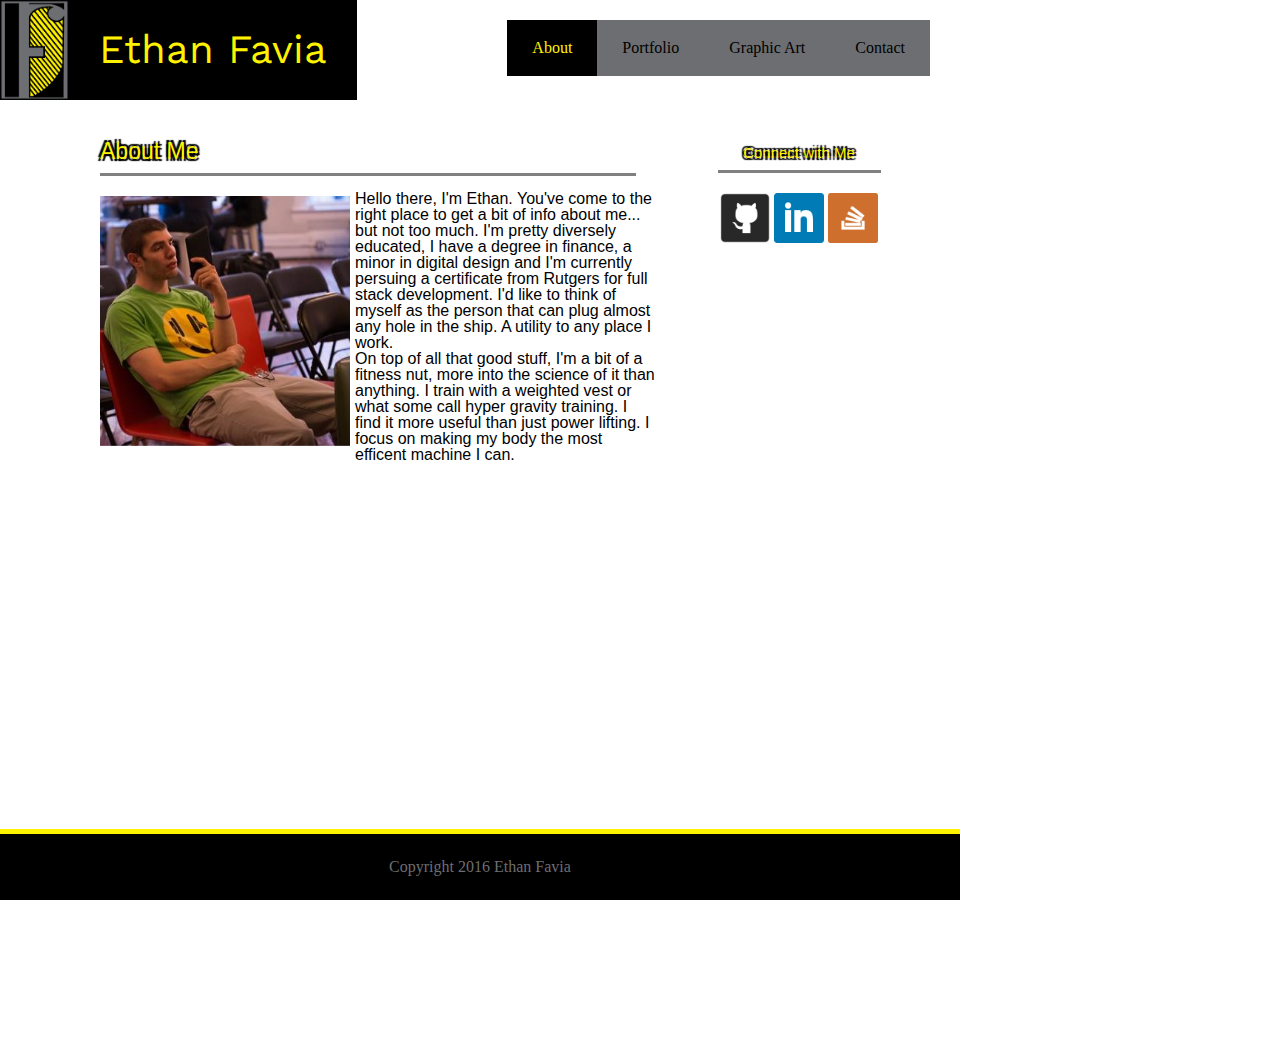
<file: assignment1/index.html>
<!DOCTYPE html>
<html>
<head>
	<title> Ethan's Portfolio </title>
		<meta name="viewport" content="width=device-width, initial-scale=1.0">
		<link href ="assets/css/reset.css" rel="stylesheet" type="text/css">
		<link href='https://fonts.googleapis.com/css?family=Work+Sans' rel='stylesheet' type='text/css'>
		<link href="assets/css/style.css" rel="stylesheet" type="text/css"> 
</head>
<body>
	<div class="overlord">
		<header>
			<img src="assets/images/namelogo.png" alt="namelogo"/>
			<h1 class="h1name"> Ethan Favia </h1>
			<div class = "navBar">
				<ul class="navlist">
					<li class="navitem active"><a href="index.html"> About </a> </li>
					<li class="navitem"><a href="portfolio.html">Portfolio</a></li>
					<li class="navitem"><a href="graphicart.html">Graphic Art</a></li>
					<li class="navitem"><a href="contact.html">Contact</a></li>
				</ul>
			</div>
		</header>
		<div class="container">
			<div class="aboutme">
				<h2> About Me</h2>
				<div class="greybar">
				<p>
				</p>
				</div>
				<img class= "biopic" src="assets/images/biopicture.jpg"  ALIGN=left alt="This was a picture of me"/>
				<p> Hello there, I'm Ethan. You've come to the right place to get a bit of info about me... but not too much. I'm pretty diversely educated, I have a degree in finance, a minor in digital design and I'm currently persuing a certificate from Rutgers for full stack development. I'd like to think of myself as the person that can plug almost any hole in the ship. A utility to any place I work.  </p>
				<p>On top of all that good stuff, I'm a bit of a fitness nut, more into the science of it than anything. I train with a weighted vest or what some call hyper gravity training. I find it more useful than just power lifting. I focus on making my body the most efficent machine I can. </p>
				</div>
			<div class="connect">
				<h3> Connect with Me </h3>
				<div class="greybar2">
				<p></p>
				</div>
				<a href="https://github.com/SunnyE" target="_blank"><img src="assets/images/github.png" alt="Github"/></a>
				<a href="https://www.linkedin.com/in/ethanfavia" target="_blank"><img src="assets/images/linkedin.png" alt="linkedin"/></a>
				<a href="http://stackoverflow.com/users/6301462/sunnye" target="_blank"/><img src="assets/images/stackoverflow.png" alt="stackoverflow"/></a>
			</div>
	</div>
	<footer>
		<h6> Copyright 2016 Ethan Favia </h6>
	</footer>
	</div>
</body>
</html>
</file>
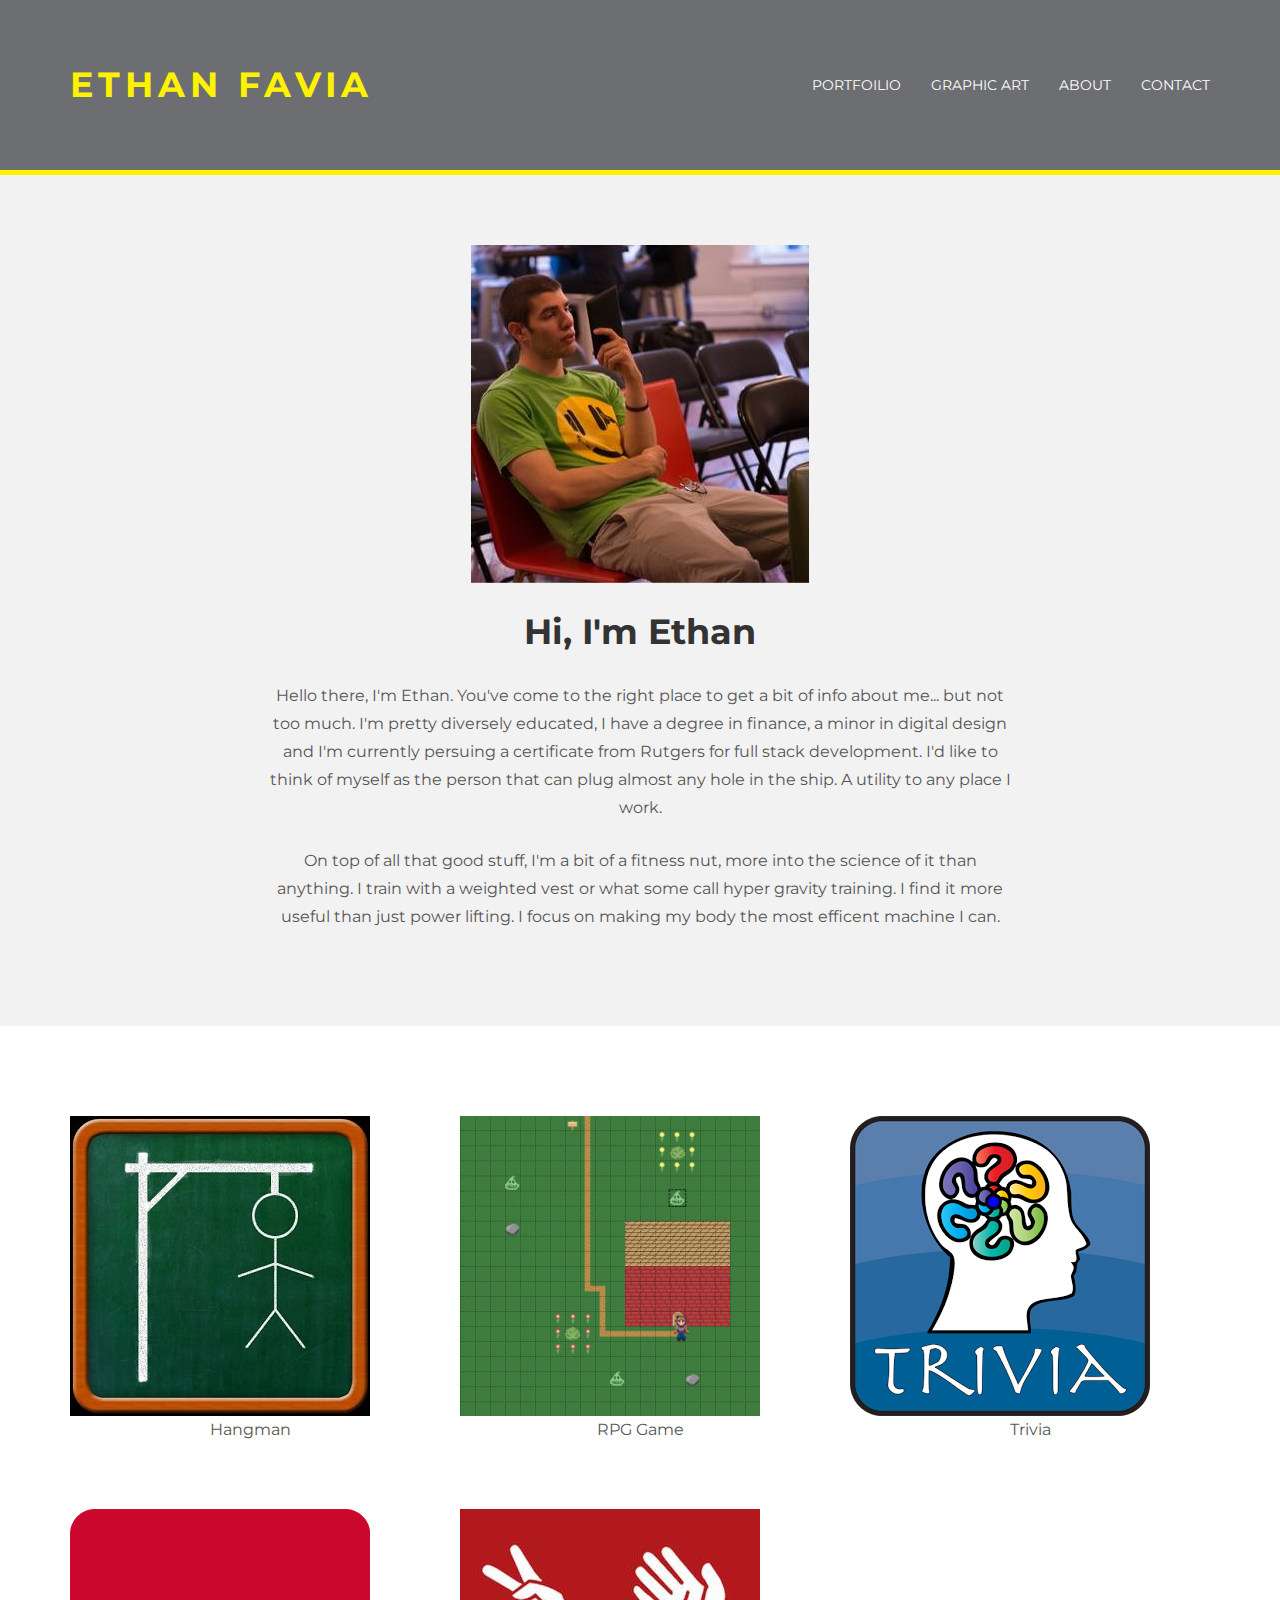
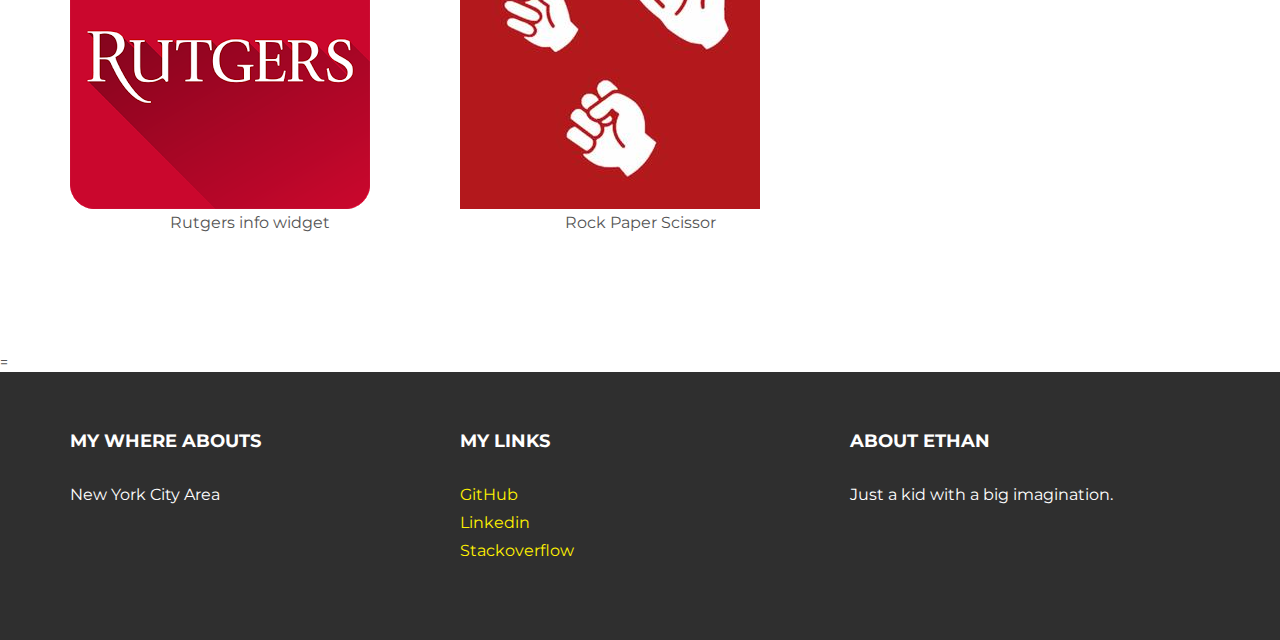
<file: assignment2/index.html>
<!DOCTYPE html>
<html lang="en">
  <head>
    <meta charset="utf-8">
    <meta http-equiv="X-UA-Compatible" content="IE=edge">
    <meta name="viewport" content="width=device-width, initial-scale=1.0">
    <meta name="description" content="">
    <meta name="author" content="">
    <link rel="shortcut icon" href="../../docs-assets/ico/favicon.png">

    <title>Ethan Favia's Portfolio</title>

    <!-- Bootstrap core CSS -->
    <link href="assets/css/bootstrap.css" rel="stylesheet">


    <!-- Custom styles for this template -->
    <link href="assets/css/main.css" rel="stylesheet">
    <link href="assets/css/style.css" rel="stylesheet">
    <script src="https://code.jquery.com/jquery-1.10.2.min.js"></script>
    <script src="assets/js/hover.zoom.js"></script>
    <script src="assets/js/hover.zoom.conf.js"></script>
  </head>

  <body>

    <!-- Static navbar -->
    <div class="navbar navbar-inverse navbar-static-top">
      <div class="container">
        <div class="navbar-header">
          <button type="button" class="navbar-toggle" data-toggle="collapse" data-target=".navbar-collapse">
            <span class="icon-bar"></span>
            <span class="icon-bar"></span>
            <span class="icon-bar"></span>
          </button>
          <a class="navbar-brand" href="index.html">Ethan Favia</a>
        </div>
        <div class="navbar-collapse collapse">
          <ul class="nav navbar-nav navbar-right">
            <li><a href="portfolio.html">Portfoilio</a></li>
            <li><a href="graphicart.html">Graphic Art</a></li>
            <li><a href="index.html">About</a></li>
            <li><a href="contact.html">Contact</a></li>
          </ul>
        </div><!--/.nav-collapse -->
      </div>
    </div>

	<!-- +++++ Welcome Section +++++ -->
	<div id="ww">
	    <div class="container">
			<div class="row">
				<div class="col-lg-8 col-lg-offset-2 centered">
					<img src="assets/img/ethan.jpg" alt="Ethan">
					<h1>Hi, I'm Ethan</h1>
					<p>Hello there, I'm Ethan. You've come to the right place to get a bit of info about me... but not too much. I'm pretty diversely educated, I have a degree in finance, a minor in digital design and I'm currently persuing a certificate from Rutgers for full stack development. I'd like to think of myself as the person that can plug almost any hole in the ship. A utility to any place I work.</p>
					<p>On top of all that good stuff, I'm a bit of a fitness nut, more into the science of it than anything. I train with a weighted vest or what some call hyper gravity training. I find it more useful than just power lifting. I focus on making my body the most efficent machine I can.</p>
				
				</div><!-- /col-lg-8 -->
			</div><!-- /row -->
	    </div> <!-- /container -->
	</div><!-- /ww -->
	
	
	<div class="container pt">
		<div class="row mt centered">	
			<div class="col-lg-4">
				<img class="img-responsive" src="assets/img/portfolio/hangman.jpg" alt="hangman" />
				<p>Hangman</p>
			</div>
			<div class="col-lg-4">
				<img class="img-responsive" src="assets/img/portfolio/rpg.png" alt="rpg" /></a>
				<p>RPG Game</p>
			</div>
			<div class="col-lg-4">
				<img class="img-responsive" src="assets/img/portfolio/trivia.png" alt="Trivia" />
				<p>Trivia</p>
			</div>
		</div><!-- /row -->
		<div class="row mt centered">	
			<div class="col-lg-4">
				<img class="img-responsive" src="assets/img/portfolio/rutgers.png" alt="Rutgers" />
				<p>Rutgers info widget</p>
			</div>
			<div class="col-lg-4">
				<img class="img-responsive" src="assets/img/portfolio/RPS.jpg" alt="rock paper scissors" />
				<p>Rock Paper Scissor</p>
			</div>
		</div><!-- /row -->
	</div><!-- /container -->
	
	
=
	
	<div id="footer">
		<div class="container">
			<div class="row">
				<div class="col-lg-4">
					<h4>My where abouts</h4>
					<p> New York City Area</p>
				</div>
				
				<div class="col-lg-4">
					<h4>My Links</h4>
					<p>
						<a href="https://github.com/SunnyE" target="_blank">GitHub</a><br/>
						<a href="https://www.linkedin.com/in/ethanfavia" target="_blank">Linkedin</a><br/>
						<a href="http://stackoverflow.com/users/6301462/sunnye" target="_blank">Stackoverflow</a>
					</p>
				</div><!-- /col-lg-4 -->
				
				<div class="col-lg-4">
					<h4>About Ethan</h4>
					<p> Just a kid with a big imagination.</p>
				</div><!-- /col-lg-4 -->
			
			</div>
		
		</div>
	</div>
	
    <script src="assets/js/bootstrap.min.js"></script>
  </body>
</html>
</file>
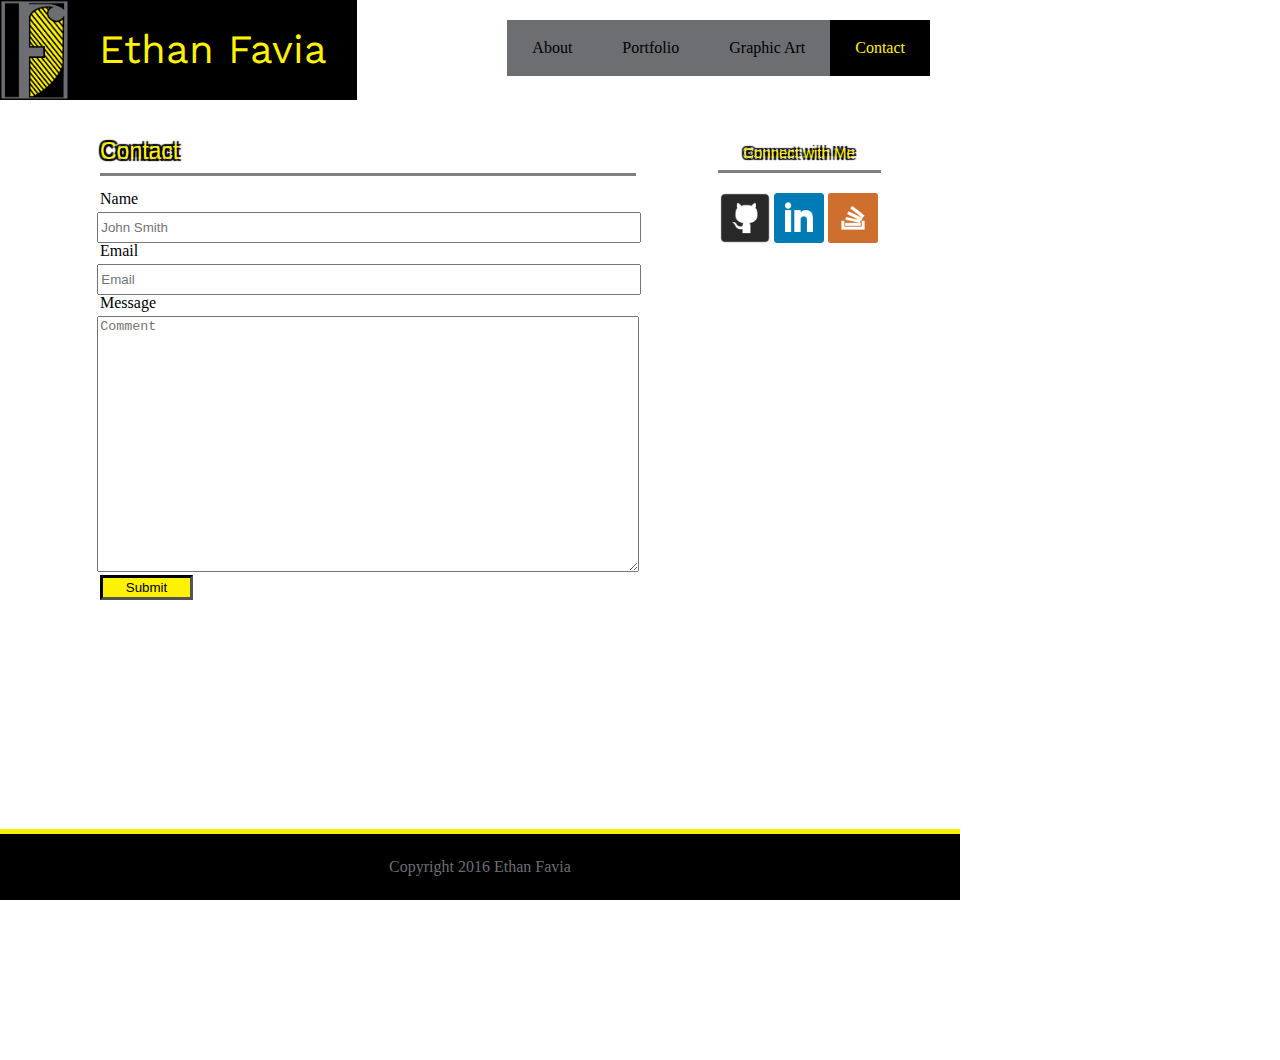
<file: assignment1/contact.html>
<!DOCTYPE html>
<html>
<head>
	<title> Ethan's Portfolio </title>
	<meta name="viewport" content="width=device-width, initial-scale=1.0">
	<link href ="assets/css/reset.css" rel="stylesheet" type="text/css">
	<link href='https://fonts.googleapis.com/css?family=Work+Sans' rel='stylesheet' type='text/css'>
	<link href="assets/css/style.css" rel="stylesheet" type="text/css"> 
</head>
<body>
	<div class="overlord">
		<header>
			<img src="assets/images/namelogo.png" alt="namelogo"/>
			<h1 class="h1name"> Ethan Favia </h1>
			<div class = "navBar">
				<ul class="navlist">
					<li class="navitem"><a href="index.html"> About </a> </li>
					<li class="navitem"><a href="portfolio.html">Portfolio</a></li>
					<li class="navitem"><a href="graphicart.html">Graphic Art</a></li>
					<li class="navitem active"><a href="contact.html">Contact</a></li>
				</ul>
			</div>
		</header>
		<div class="container">
			<div class="aboutme">
				<h2> Contact </h2>
				<div class="greybar">
				<p>
				</p>
				</div>
				<div class="form">
					    <form class="form" id="form1">
					      <h3> Name </h3>
					      <p class="name">
					        <input name="name" type="text" placeholder="John Smith" id="name" />
					      </p>
					      <h3> Email </h3>
					      <p class="email">
					        <input name="email" type="text" id="email" placeholder="Email" />
					      </p>

					      <h3> Message </h3>
					      <p class="text">
					        <textarea name="text"  id="comment" placeholder="Comment"></textarea>
					      </p>
					      <div class="submit">
					        <input type="submit" value="Submit" id="button-blue"/>
					      </div>
					    </form>
				</div>
			</div>
			<div class="connect">
				<h3> Connect with Me </h3>
				<div class="greybar2">
				<p></p>
				</div>
				<a href="https://github.com/SunnyE" target="_blank"><img src="assets/images/github.png" alt="Github"/></a>
				<a href="https://www.linkedin.com/in/ethanfavia" target="_blank"><img src="assets/images/linkedin.png" alt="linkedin"/></a>
				<a href="http://stackoverflow.com/users/6301462/sunnye" target="_blank"/><img src="assets/images/stackoverflow.png" alt="stackoverflow"/></a>
			</div>
	</div>

	<footer>
		<h6> Copyright 2016 Ethan Favia </h6>
	</footer>
	</div>
</body>
</html>
</file>
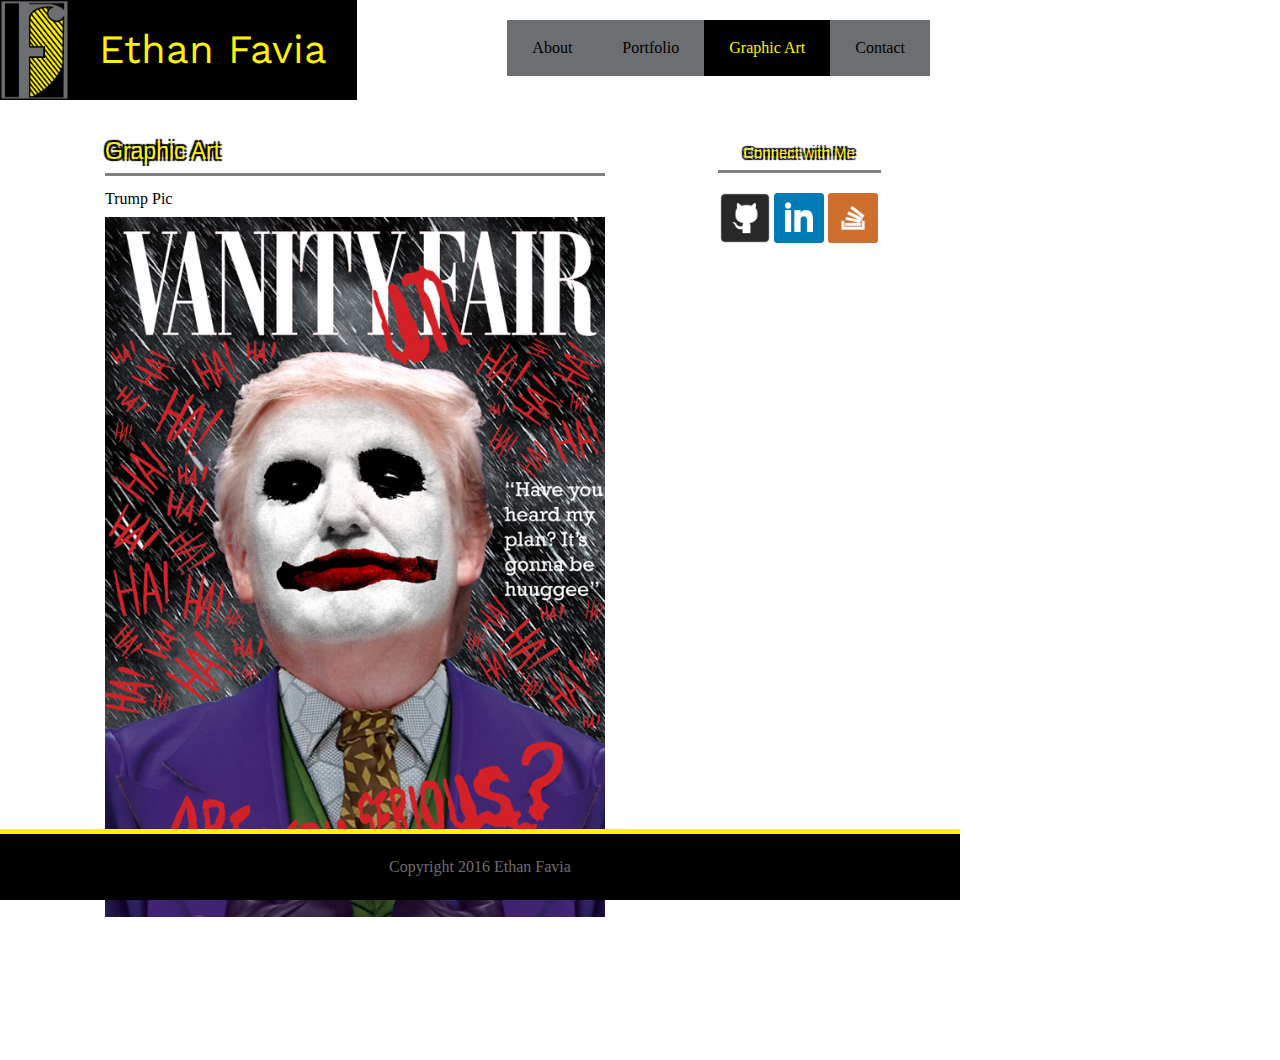
<file: assignment1/graphicart.html>
<!DOCTYPE <!DOCTYPE html>
<html>
<head>
	<title> Ethan's Portfolio </title>
	<meta name="viewport" content="width=device-width, initial-scale=1.0">
	<link href ="assets/css/reset.css" rel="stylesheet" type="text/css">
	<link href='https://fonts.googleapis.com/css?family=Work+Sans' rel='stylesheet' type='text/css'>
	<link href="assets/css/style.css" rel="stylesheet" type="text/css"> 
</head>
<body>
	<div class="overlord">
		<header>
			<img src="assets/images/namelogo.png" alt="namelogo"/>
			<h1 class="h1name"> Ethan Favia </h1>
			<div class = "navBar">
				<ul class="navlist">
					<li class="navitem"><a href="index.html"> About </a> </li>
					<li class="navitem"><a href="portfolio.html">Portfolio</a></li>
					<li class="navitem active"><a href="graphicart.html">Graphic Art</a></li>
					<li class="navitem"><a href="contact.html">Contact</a></li>
				</ul>
			</div>
		</header>
		<div class="container">
			<div class="graphicart">
				<h2> Graphic Art </h2>
				<div class="greybar">
				<p>
				</p>
				</div>
				<h4> Trump Pic</h4>
				<img src="assets/images/trump.jpg" alt="Trump image"/>
				</div>
			<div class="connect">
				<h3> Connect with Me </h3>
				<div class="greybar2">
				<p></p>
				</div>
				<a href="https://github.com/SunnyE" target="_blank"><img src="assets/images/github.png" alt="Github"/></a>
				<a href="https://www.linkedin.com/in/ethanfavia" target="_blank"><img src="assets/images/linkedin.png" alt="linkedin"/></a>
				<a href="http://stackoverflow.com/users/6301462/sunnye" target="_blank"/><img src="assets/images/stackoverflow.png" alt="stackoverflow"/></a>
			</div>
			</div>
	
	<footer>
		<h6> Copyright 2016 Ethan Favia </h6>
	</footer>
	</div>
</body>
</html>
</file>
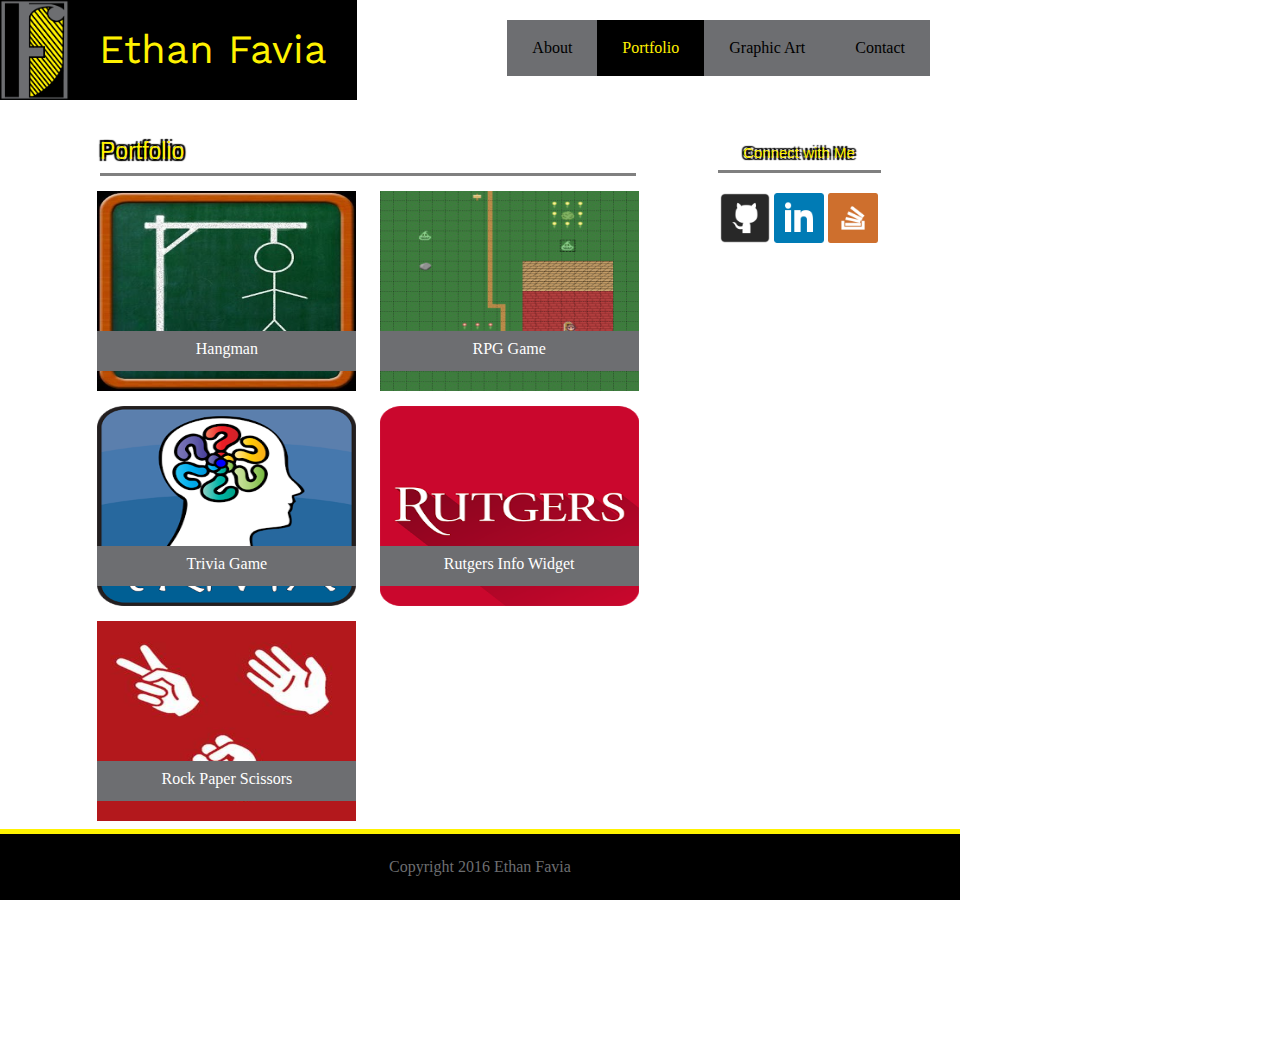
<file: assignment1/portfolio.html>
<!DOCTYPE <!DOCTYPE html>
<html>
<head>
	<title> Ethan's Portfolio </title>
	<meta name="viewport" content="width=device-width, initial-scale=1.0">
	<link href ="assets/css/reset.css" rel="stylesheet" type="text/css">
	<link href='https://fonts.googleapis.com/css?family=Work+Sans' rel='stylesheet' type='text/css'>
	<link href="assets/css/style.css" rel="stylesheet" type="text/css"> 
</head>
<body>
	<div class="overlord">
		<header>
			<img src="assets/images/namelogo.png" alt="namelogo"/>
			<h1 class="h1name"> Ethan Favia </h1>
			<div class = "navBar">
				<ul class="navlist">
					<li class="navitem"><a href="index.html"> About </a> </li>
					<li class="navitem active"><a href="portfolio.html">Portfolio</a></li>
					<li class="navitem"><a href="graphicart.html">Graphic Art</a></li>
					<li class="navitem"><a href="contact.html">Contact</a></li>
				</ul>
			</div>
		</header>
		<div class="container">
			<div class="portfolio">
				<h2> Portfolio </h2>
				<div class="greybar">
					<p>
					</p>
				</div>
				<div class="hangman1">
				<img id="hang" src="assets/images/hangman.jpg" alt="hangman"/>
				<p id="hangman"> Hangman </p>
				</div>
				<div class="rpgg">
				<img src="assets/images/rpg.png" alt="RPG"/>
				<p id="rpggame"> RPG Game </p>
				</div>
				<div class="hangman1">
 				<img src="assets/images/trivia.png" alt="trivia"/>
 				<p id="hangman"> Trivia Game </p>
 				</div>
 				<div class="rpgg">
 				<img  src="assets/images/rutgers.png" alt="rutgers"/>
 				<p id="hangman">Rutgers Info Widget </p>
 				</div>
 				<div class=hangman1>
 				<img  src="assets/images/RPS.jpg" alt="Rock paper scissor"/>
 				<p id="hangman"> Rock Paper Scissors </p>
 				</div>
				</div>
			<div class="connect">
				<h3> Connect with Me </h3>
				<div class="greybar2">
				<p></p>
				</div>
				<a href="https://github.com/SunnyE" target="_blank"><img src="assets/images/github.png" alt="Github"/></a>
				<a href="https://www.linkedin.com/in/ethanfavia" target="_blank"><img src="assets/images/linkedin.png" alt="linkedin"/></a>
				<a href="http://stackoverflow.com/users/6301462/sunnye" target="_blank"/><img src="assets/images/stackoverflow.png" alt="stackoverflow"/></a>
			</div>
	</div>
	<div class="bottombar">
		<p></p>
	</div>
	<footer>
		<h6> Copyright 2016 Ethan Favia </h6>
	</footer>
	</div>

</body>
</html>
</file>
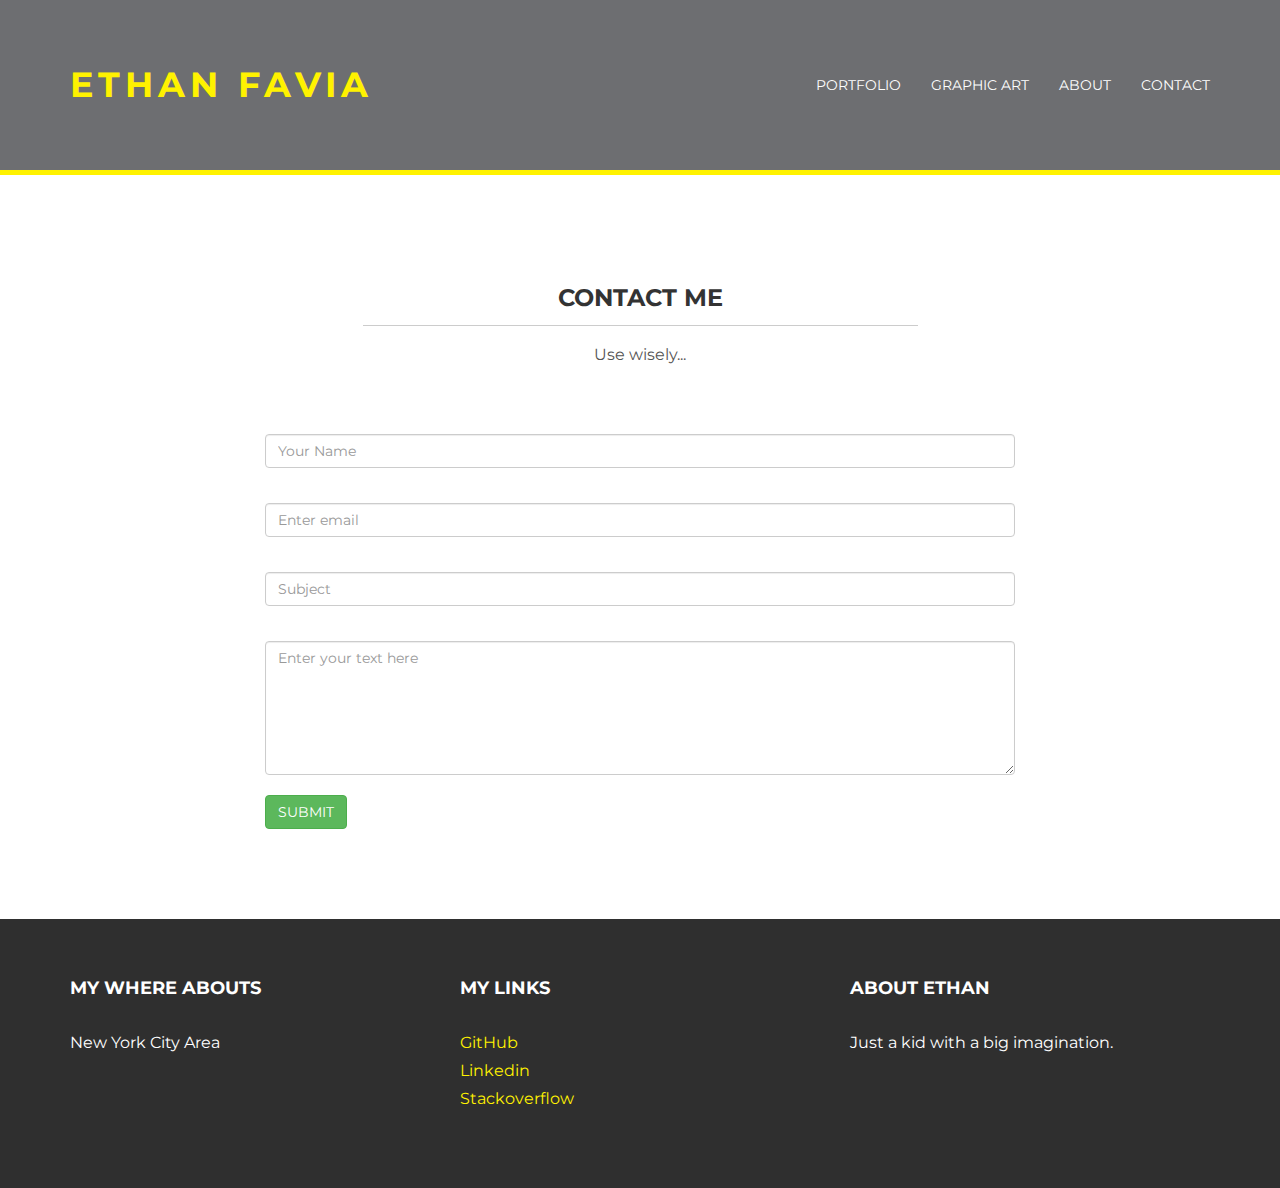
<file: assignment2/contact.html>
<!DOCTYPE html>
<html lang="en">
  <head>
    <meta charset="utf-8">
    <meta http-equiv="X-UA-Compatible" content="IE=edge">
    <meta name="viewport" content="width=device-width, initial-scale=1.0">
    <meta name="description" content="">
    <meta name="author" content="">
    <link rel="shortcut icon" href="../../docs-assets/ico/favicon.png">

    <title>Ethan Favia's Portfolio</title>

    <!-- Bootstrap core CSS -->
    <link href="assets/css/bootstrap.css" rel="stylesheet">


    <!-- Custom styles for this template -->
    <link href="assets/css/main.css" rel="stylesheet">
    <link href="assets/css/style.css" rel="stylesheet">

    <script src="https://code.jquery.com/jquery-1.10.2.min.js"></script>
    <script src="assets/js/hover.zoom.js"></script>
    <script src="assets/js/hover.zoom.conf.js"></script>

    <!-- HTML5 shim and Respond.js IE8 support of HTML5 elements and media queries -->
    <!--[if lt IE 9]>
      <script src="https://oss.maxcdn.com/libs/html5shiv/3.7.0/html5shiv.js"></script>
      <script src="https://oss.maxcdn.com/libs/respond.js/1.3.0/respond.min.js"></script>
    <![endif]-->
  </head>

  <body>

    <!-- Static navbar -->
    <div class="navbar navbar-inverse navbar-static-top">
      <div class="container">
        <div class="navbar-header">
          <button type="button" class="navbar-toggle" data-toggle="collapse" data-target=".navbar-collapse">
            <span class="icon-bar"></span>
            <span class="icon-bar"></span>
            <span class="icon-bar"></span>
          </button>
          <a class="navbar-brand" href="index.html">Ethan Favia</a>
        </div>
        <div class="navbar-collapse collapse">
          <ul class="nav navbar-nav navbar-right">
            <li><a href="portfolio.html">Portfolio</a></li>
            <li><a href="graphicart.html">Graphic Art</a></li>
            <li><a href="index.html">About</a></li>
            <li><a href="contact.html">Contact</a></li>
          </ul>
        </div><!--/.nav-collapse -->
      </div>
    </div>
	
	
	<!-- +++++ Contact Section +++++ -->
	
	<div class="container pt">
		<div class="row mt">
			<div class="col-lg-6 col-lg-offset-3 centered">
				<h3>CONTACT ME</h3>
				<hr>
				<p> Use wisely...</p>
			</div>
		</div>
		<div class="row mt">	
			<div class="col-lg-8 col-lg-offset-2">
				<form role="form">
				  <div class="form-group">
				    <input type="name" class="form-control" id="NameInputEmail1" placeholder="Your Name">
				    <br>
				  </div>
				  <div class="form-group">
				    <input type="email" class="form-control" id="exampleInputEmail1" placeholder="Enter email">
				    <br>
				  </div>
				  <div class="form-group">
				    <input type="email" class="form-control" id="subjectEmail1" placeholder="Subject">
				    <br>
				  </div>
				  <textarea class="form-control" rows="6" placeholder="Enter your text here"></textarea>
				    <br>
				  <button type="submit" class="btn btn-success">SUBMIT</button>
				</form>    			
			</div>
		</div><!-- /row -->
	</div><!-- /container -->
	
	
	
	<div id="footer">
		<div class="container">
			<div class="row">
				<div class="col-lg-4">
					<h4>My where abouts</h4>
					<p> New York City Area</p>
					
				</div>
				
				<div class="col-lg-4">
					<h4>My Links</h4>
					<p>
						<a href="https://github.com/SunnyE" target="_blank">GitHub</a><br/>
						<a href="https://www.linkedin.com/in/ethanfavia" target="_blank">Linkedin</a><br/>
						<a href="http://stackoverflow.com/users/6301462/sunnye" target="_blank">Stackoverflow</a>
					</p>
				</div><!-- /col-lg-4 -->
				
				<div class="col-lg-4">
					<h4>About Ethan</h4>
					<p> Just a kid with a big imagination.</p>
				</div><!-- /col-lg-4 -->
			
			</div>
		
		</div>
	</div>
	
    <script src="assets/js/bootstrap.min.js"></script>
  </body>
</html>
</file>
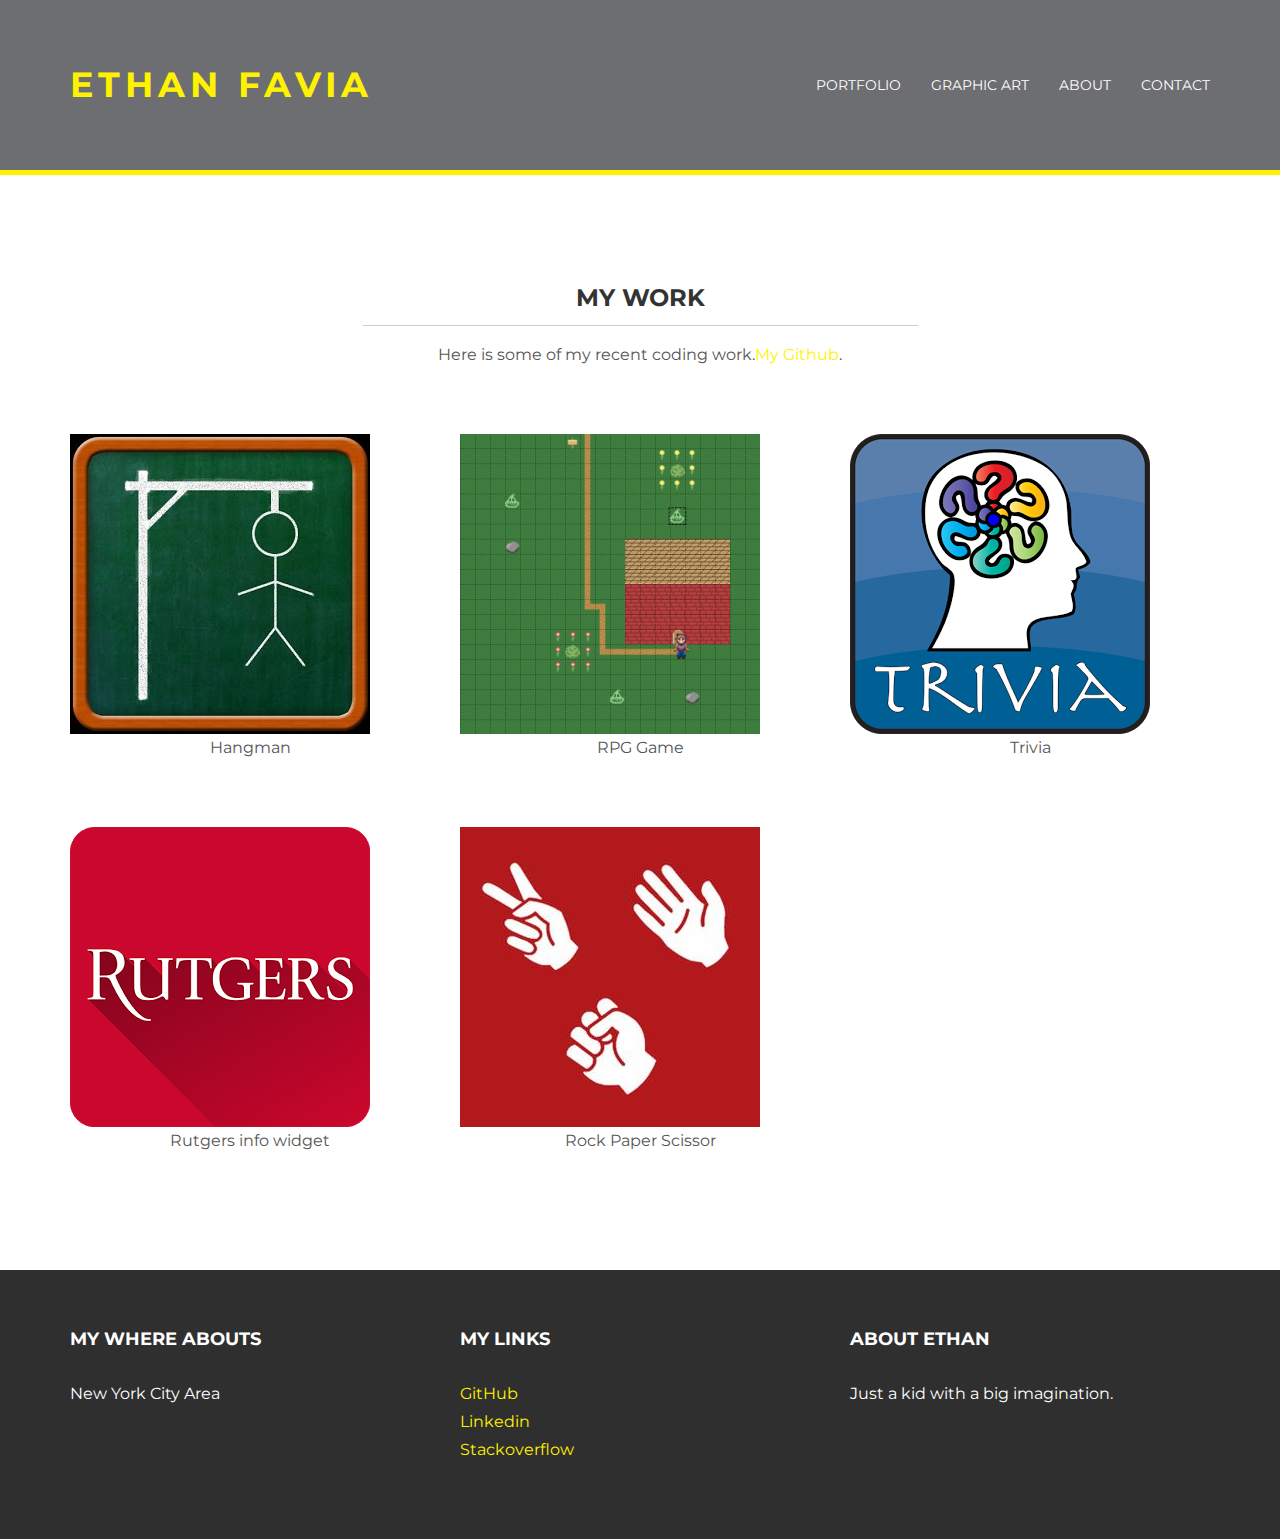
<file: assignment2/portfolio.html>
<!DOCTYPE html>
<html lang="en">
  <head>
    <meta charset="utf-8">
    <meta http-equiv="X-UA-Compatible" content="IE=edge">
    <meta name="viewport" content="width=device-width, initial-scale=1.0">
    <meta name="description" content="">
    <meta name="author" content="">
    <link rel="shortcut icon" href="../../docs-assets/ico/favicon.png">

    <title>Ethan Favia's Portfolio</title>

    <!-- Bootstrap core CSS -->
    <link href="assets/css/bootstrap.css" rel="stylesheet">


    <!-- Custom styles for this template -->
    <link href="assets/css/main.css" rel="stylesheet">
    <link href="assets/css/style.css" rel="stylesheet">

    <script src="https://code.jquery.com/jquery-1.10.2.min.js"></script>
    <script src="assets/js/hover.zoom.js"></script>
    <script src="assets/js/hover.zoom.conf.js"></script>

    <!-- HTML5 shim and Respond.js IE8 support of HTML5 elements and media queries -->
    <!--[if lt IE 9]>
      <script src="https://oss.maxcdn.com/libs/html5shiv/3.7.0/html5shiv.js"></script>
      <script src="https://oss.maxcdn.com/libs/respond.js/1.3.0/respond.min.js"></script>
    <![endif]-->
  </head>

  <body>

    <!-- Static navbar -->
    <div class="navbar navbar-inverse navbar-static-top">
      <div class="container">
        <div class="navbar-header">
          <button type="button" class="navbar-toggle" data-toggle="collapse" data-target=".navbar-collapse">
            <span class="icon-bar"></span>
            <span class="icon-bar"></span>
            <span class="icon-bar"></span>
          </button>
          <a class="navbar-brand" href="index.html">Ethan Favia</a>
        </div>
        <div class="navbar-collapse collapse">
          <ul class="nav navbar-nav navbar-right">
            <li><a href="portfolio.html">Portfolio</a></li>
            <li><a href="graphicart.html">Graphic Art</a></li>
            <li><a href="index.html">About</a></li>
            <li><a href="contact.html">Contact</a></li>
          </ul>
        </div><!--/.nav-collapse -->
      </div>
    </div>
	
	
	<!-- +++++ Projects Section +++++ -->
	
	<div class="container pt">
		<div class="row mt">
			<div class="col-lg-6 col-lg-offset-3 centered">
				<h3>MY WORK</h3>
				<hr>
				<p>Here is some of my recent coding work.<a href="https://github.com/SunnyE">My Github</a>.</p>
			</div>
		</div>
		<div class="row mt centered">	
			<div class="col-lg-4">
				<img class="img-responsive" src="assets/img/portfolio/hangman.jpg" alt="hangman" />
				<p>Hangman</p>
			</div>
			<div class="col-lg-4">
				<img class="img-responsive" src="assets/img/portfolio/rpg.png" alt="rpg" /></a>
				<p>RPG Game</p>
			</div>
			<div class="col-lg-4">
				<img class="img-responsive" src="assets/img/portfolio/trivia.png" alt="Trivia" />
				<p>Trivia</p>
			</div>
		</div><!-- /row -->
		<div class="row mt centered">	
			<div class="col-lg-4">
				<img class="img-responsive" src="assets/img/portfolio/rutgers.png" alt="Rutgers" />
				<p>Rutgers info widget</p>
			</div>
			<div class="col-lg-4">
				<img class="img-responsive" src="assets/img/portfolio/RPS.jpg" alt="rock paper scissors" />
				<p>Rock Paper Scissor</p>
			</div>
		</div><!-- /row -->
	</div><!-- /container -->
	
	
	<!-- +++++ Footer Section +++++ -->
	
	<div id="footer">
		<div class="container">
			<div class="row">
				<div class="col-lg-4">
					<h4>My where abouts</h4>
					<p> New York City Area</p>					
				</div>
				
				<div class="col-lg-4">
					<h4>My Links</h4>
					<p>
						<a href="https://github.com/SunnyE" target="_blank">GitHub</a><br/>
						<a href="https://www.linkedin.com/in/ethanfavia" target="_blank">Linkedin</a><br/>
						<a href="http://stackoverflow.com/users/6301462/sunnye" target="_blank">Stackoverflow</a>
					</p>
				</div><!-- /col-lg-4 -->
				
				<div class="col-lg-4">
					<h4>About Ethan</h4>
					<p> Just a kid with a big imagination.</p>
				</div><!-- /col-lg-4 -->
			
			</div>
		
		</div>
	</div>
	

    <!-- Bootstrap core JavaScript
    ================================================== -->
    <!-- Placed at the end of the document so the pages load faster -->
    <script src="assets/js/bootstrap.min.js"></script>
  </body>
</html>
</file>
<file: assignment1/assets/css/style.css>
body {
	margin:0px;
	

}
header {
	background-color: #6D6E71;
}

header img {
	float:left;
	height:100px;

}

.navlist {
	float:right;
	list-style-type: none;
	margin:0;
	padding:20px;
	overflow: hidden;
	margin-right:10px;
	margin-bottom: 0px;
}
.navitem {
	float:left;
	display: block;
	color:black;
	background-color: #6D6E71; 
	text-align: center;
	padding: 20px 25px;
	text-decoration: none;
	margin-bottom: 0px;

}

.navitem a{
	color:black;
}
.h1name {
	float:left;
	margin-left: 0px;
	display:inline-block;
	background-color: black;
	color:#FFF200;
	padding:30px;
	margin-top: 0px;
	margin-bottom: 0px;
	font-family: 'Work Sans', sans-serif;
	font-size: 40px;

}
.container {
	float:left;
	background-image: url("https://4.bp.blogspot.com/-mh43Htv-sqo/U-22Qs2uzeI/AAAAAAABH_M/yUkD0mWj1MA/s0/Minimal%2BWindows%2B8.1%2BGrey_HD.jpg");
	margin-top: 0px;
	width:960px;
	height:960px;
	display: inline-block;
	overflow-y: auto;
}

.navitem:hover{
	background-color:#FFF200;
	color:black;

}
.navitem a:hover{
	color:black;
}

.active {
	background-color: black;
}
.active a{
	color: #FFF200;
}

li a{
	text-decoration: none;
}
.overlord{
	width:960px;
	margin:0;
	padding:0;
	border:0;
}
footer{
	float:left;
	text-align: center;
	background-color: black;
	width:910px;
	padding:25px;
	position: fixed;
	bottom:0;
    border-top: thick solid #FFF200;
}
footer h6 {
	color:#6D6E71;
	border-color:#FFF200;       	
}
header{
	margin-bottom: 0px;

}
.navBar{
	margin-bottom: 0px;
}

.aboutme {
	background-color: white;
	margin-left: 70px;
	width:60%;
	padding:10px;
	margin-top:20px;
	display: inline-block;
	

}

.aboutme p {
	font-family: Verdana, Geneva, sans-serif;
	padding:0 15 15 15;
	}

.portfolio {
	background-color: white;
	margin-left: 70px;
	width:60%;
	padding:10px;
	margin-top:20px;
	display: inline-block;
}

.portfolio h2 {
	color:#FFF200 ;
	text-shadow: 2px 2px 1px #000,
            	 -2px -2px 1px #000,
             	-2px 2px 1px #000,
            	 2px -2px 1px #000;
	margin-left:20px;
	padding-top: 10px;
	padding-bottom: 10px;
	font-size: 23px;
	font-family: 'Arial Black', 'Arial Bold', Gadget, sans-serif;
}



.hangman1{
	width:45%;
	height:200px;
	position:relative;
	margin-left:3%;
	float:left;
	margin-bottom:15px;
}
.hangman1 img {
	height:100%;
	width:100%;
	
}
#hangman {
	width:100%;
	height:20px;
	background-color: #6D6E71;
	text-align: center;
	padding:10 0 10;
	color:white;
	position:absolute;
	bottom:20;	
}
.rpgg {
	width:45%;
	height:200px;
	position:relative;
	margin-right:3%;
	float:right;
	margin-bottom:15px;
}
.rpgg img{
	height:100%;
	width:100%;
	
}
#rpggame{
	width:100%;
	height:20px;
	background-color: #6D6E71;
	text-align: center;
	padding:10 0 10;
	color:white;
	position:absolute;
	bottom:20;
}

.graphicart{
	float: left;
	background-color: white;
	margin-left: 75px;
	width:56%;
	padding:10px;
	margin-top:20px;
	overflow: auto;

	
}
.graphicart h2 {
	color:#FFF200 ;
	text-shadow: 2px 2px 1px #000,
            	 -2px -2px 1px #000,
             	-2px 2px 1px #000,
            	 2px -2px 1px #000;
	margin-left:20px;
	padding-top: 10px;
	padding-bottom: 10px;
	font-size: 23px;
	font-family: 'Arial Black', 'Arial Bold', Gadget, sans-serif;
}
.graphicart h4 {
	margin-bottom:10px;
	margin-left:20px;

}

.graphicart img {
	height: 700px;
	width:500px;
	margin-left: 20px;
}

.form h3 {
	margin-left: 20px;
	margin-bottom: 5px;

}

.form input {
	margin-left:3%;
	width:93%;
	height: 25px;
}
.form textarea {
	margin-left:3%;
	width:93%;
	height: 250px;
}
.submit input {
	margin-left: 10px;
	background-color:#FFF200;
	border:none;
	color:black;
	border-style: inset;
	border-color: black;
	border-width: 3px;
}
.connect {
	float:right;
	width:20%;
	background-color: white;
	display: inline-block;
	padding:15px;
	margin-top:20px;
	margin-right:50px;
	text-align: center;
	color: #4aaaa5;
}

.connect img {
	width:50px;
	height:50px;

}

.connect h3 {
	padding:10px;
	font-size: 15px;
	font-family: 'Arial Black', 'Arial Bold', Gadget, sans-serif;
	color:#FFF200 ;
	text-shadow: 2px 2px 1px #000,
            	 -2px -2px 1px #000,
             	-2px 2px 1px #000,
            	 2px -2px 1px #000;
}

.aboutme h2 {
	color:#FFF200 ;
	text-shadow: 2px 2px 1px #000,
            	 -2px -2px 1px #000,
             	-2px 2px 1px #000,
            	 2px -2px 1px #000;
	margin-left:20px;
	padding-top: 10px;
	padding-bottom: 10px;
	font-size: 23px;
	font-family: 'Arial Black', 'Arial Bold', Gadget, sans-serif;
}

.aboutme img {
	width:250px;
	height:250px;
	margin-left:15px;
	padding:5px;

}

 .greybar {
 	width:93%;
 	height:3px;
 	margin-left:20px;
 	background-color: gray;
 	padding:0px;
 	margin-bottom: 15px;
 	
 }
  .greybar2 {
 	width:85%;
 	height:3px;
 	margin-left:15px;
 	background-color: gray;
 	padding:0px;
 	margin-bottom: 20px;
 	
 }
 .submit {
 	margin-left: 10px;
 	height:30px;
 	width:100px;
 	 }

 @media screen and (max-width: 980px) {
 		.overload{
 			width:100%;
 		}
 		.container{
 			width:100%;
 		}
 		.aboutme{
 			width:40%;
 			margin-left: 15%;

 		}

 		.connect {
 			width: 20%;
 			margin-right:15%;
 			margin-bottom: 100px;
 		}
 		.portfolio{
 			width:38%;
 			margin-left: 15%;

 		}
 		.hangman1 {
 			width:85%;
 			height:250px;
 			float:none;
 			margin-left: 5%;
 			margin-bottom: 30px;

 		}
 		.rpgg {
 			width:85%;
 			height:250px;
 			float:none;
 			margin-left: 5%;
 			margin-bottom: 30px;
 		}
 		.greybar{
 			width:85%;
 		}
 		footer{
  			width:100%;
  		}
  		.graphicart {
  			width:38%;
  			margin-left: 15%;
  		}

  		.graphicart img {
  			width:90%;
  		}
 	 }

  @media screen and (max-width: 768px) {
  		.container {
  			width:100%;
  			

  		}

  		.overlord{
  			width:100%;
  		
  		}
  		.aboutme{
  			width:90%;
  			margin-top:10px;
  			margin-left: 3%;
  			margin-right: 5%;
  			float:none;
  		}
  		.connect{
  			width:88%;
  			margin-left: 3%;
  			float:none;
  			margin-bottom: 100px;

  		}
  		.navlist{
  			padding:0 0 0 0;
  			margin-right:0px;
  		}

  		.navitem {
  			margin-top:10px;
  			padding:20px 15px;
  		}
  		.h1name{
  			padding:20px 20px;
  		}
  		header img{
  			display:none;
  		}

  		.portfolio {
  			width:90%;
  			margin-left:3%;
  		}

  		.hangman1 {
  			width:42%;
  			height:18%;
  			float:left;
  			margin-left:3%;
  		}
  		.rpgg {
  			width:42%;
  			height:18%;
  			float:right;
  		}

  		.greybar {
  			width:93%;
  		}
  		footer{
  			width:100%;
  		}
  		.graphicart {
  			width:90%;
  			margin-left: 3%;
  		}

  		.graphicart img {
  			width:90%;
  		}

  	
 	 }

  @media screen and (max-width: 640px) {
  		header{
  			position:static;
  		}

  		.graphicart {
  			width:90%;
  			margin-left: 3%;
  		}

  		.graphicart img {
  			width:90%;
  		}
  		.h1name {
  			width:100%;
  			padding-top:20px;
  			padding-bottom:20px;
  			padding-right: 0px;
  			padding-left:0px;
  			text-align: center;
  		}
  		footer{
  			width:100%;
  		}

  		.navitem{
  			margin-top: 0px;
  			width:25%;
  			padding-top:20px;
  			padding-bottom:20px;
  			padding-right: 0px;
  			padding-left:0px;

  		}
  		.navlist{
  			width:100%;
  		}

  		.hangman1 {
 			width:90%;
 			height:250px;
 			float:none;
 			margin-left: 5%;
 			margin-bottom: 30px;

 		}
 		.rpgg {
 			width:90%;
 			height:250px;
 			float:none;
 			margin-left: 5%;
 			margin-bottom: 30px;
 	 }
 	 .connect {
 	 	margin-bottom: 100px;
 	 }
 	
 	}
</file>
<file: assignment2/assets/css/style.css>
.navbar-inverse {
    background-color: #6D6E71;
    border-color: #FFF200;
    border-bottom-width: thick;
}

a{
	color:#FFF200;
}
.navbar-inverse .navbar-brand {
    color: #FFF200;
}

.navbar-brand {
    font-weight: 700;
    font-size: 35px;
    letter-spacing: 5px;
}

.navbar-inverse {
    padding-bottom: 60px;
    padding-top: 60px;
}
</file>
<file: assignment2/assets/css/main.css>
/*
 * Author: Carlos Alvarez
 * URL: http://alvarez.is
 *
 * Project Name: STANLEY - Free Bootstrap 3 Theme
 * Version: 1.0
 * URL: http://blacktie.co
 */

@import url(http://fonts.googleapis.com/css?family=Montserrat:400,700);

body {
  	background-color: #ffffff;
  	font-family: 'Montserrat', sans-serif;
    font-weight: 400;
    font-size: 14px;
    color: #555;

    -webkit-font-smoothing: antialiased;
    -webkit-overflow-scrolling: touch;
}

/* Titles */
h1, h2, h3, h4, h5, h6 {
	font-family: 'Montserrat', sans-serif;
    font-weight: 700;
    color: #333;
}

h1 {
	font-size: 35px;
	margin-top: 30px;
	margin-bottom: 30px;
}



/* Paragraph & Typographic */
p {
    line-height: 28px;
    margin-bottom: 25px;
    font-size: 16px;
}

.centered {
    text-align: center;
}

/* Links */
a {
    color: #1abc9c;
    word-wrap: break-word;

    -webkit-transition: color 0.1s ease-in, background 0.1s ease-in;
    -moz-transition: color 0.1s ease-in, background 0.1s ease-in;
    -ms-transition: color 0.1s ease-in, background 0.1s ease-in;
    -o-transition: color 0.1s ease-in, background 0.1s ease-in;
    transition: color 0.1s ease-in, background 0.1s ease-in;
}

a:hover,
a:focus {
    color: #7b7b7b;
    text-decoration: none;
    outline: 0;
}

a:before,
a:after {
    -webkit-transition: color 0.1s ease-in, background 0.1s ease-in;
    -moz-transition: color 0.1s ease-in, background 0.1s ease-in;
    -ms-transition: color 0.1s ease-in, background 0.1s ease-in;
    -o-transition: color 0.1s ease-in, background 0.1s ease-in;
    transition: color 0.1s ease-in, background 0.1s ease-in;
}

 hr {
    display: block;
    height: 1px;
    border: 0;
    border-top: 1px solid #ccc;
    margin: 1em 0;
    padding: 0;
}


.navbar {
	text-transform: uppercase;
	margin-bottom: 0px;
}

.navbar-inverse {
	padding-bottom: 70px;
	padding-top: 70px;
}

.navbar-inverse {
	background-color: #1abc9c;
	border-color: #16a085;
}

.navbar-inverse .navbar-nav > li > a {
	color: white;
}

.navbar-inverse .navbar-nav > li > a:hover {
	color: #222222;
}

.navbar-brand {
	font-weight: 700;
	font-size: 20px;
	letter-spacing: 2px;
}

.navbar-inverse .navbar-brand {
	color: white;
}

.navbar-inverse .navbar-toggle {
	border-color: transparent;
}

.progress-bar-theme {
  background-color: #1abc9c;
}


/* Helpers */

.mt {
	margin-top: 40px;
	margin-bottom: 40px;
}

.pt {
	padding-top: 50px;
	padding-bottom: 50px;
}


/* +++++ WRAP SECTIONS +++++ */

#ww {
	padding-top: 70px;
	padding-bottom: 70px;
	background-color: #f2f2f2;
}


#footer {
	background-color: #2f2f2f;
	padding-top: 50px;
	padding-bottom: 50px; 
}

#footer p {
	color: white;
}

#footer h4 {
	color: white;
	text-transform: uppercase;
	padding-bottom: 20px;
}


/* +++++ Color Wraps / Blog Page +++++ */

#grey {
	padding-top: 60px;
	padding-bottom: 60px;
	background-color: #f2f2f2;
}

#white {
	padding-top: 60px;
	padding-bottom: 60px;
	background-color: #ffffff;
}



/* Blog Date*/
bd {
	font-size: 12px;
	text-transform: uppercase;
	color: #d2d2d2;
	font-weight: 700;
}

/* Blog Author*/
ba {
	font-size: 12px;
	text-transform: uppercase;
}

/* Blog Quote */
.bq {
	font-size: 22px;
	padding-top: 30px;
}

/* Blog Tags */
bt {
	font-size: 12px;
}

/* ================== PORTFOLIO IMAGES HOVER EFFECT ================== */
/* Effects also are controled by hover.zoom.js */
.zoom { 
    display:block; 
    position:relative; 
    overflow:hidden; 
    background:transparent url(../img/loader.gif) no-repeat center;
}


    .zoomOverlay {
        position:absolute;
        top:0; left:0;
        bottom:0; right:0;
        display:none;
        background-image:url(../img/zoom.png);
        background-repeat:no-repeat;
        background-position:center;
    }

.zoom2 {
	opacity: 1;
}

.zoom2:hover {
	opacity: 0.5;
}

/* glyphicon Configuration */

.glyphicon {
	font-size: 40px;
	color: #1abc9c;
}
</file>
